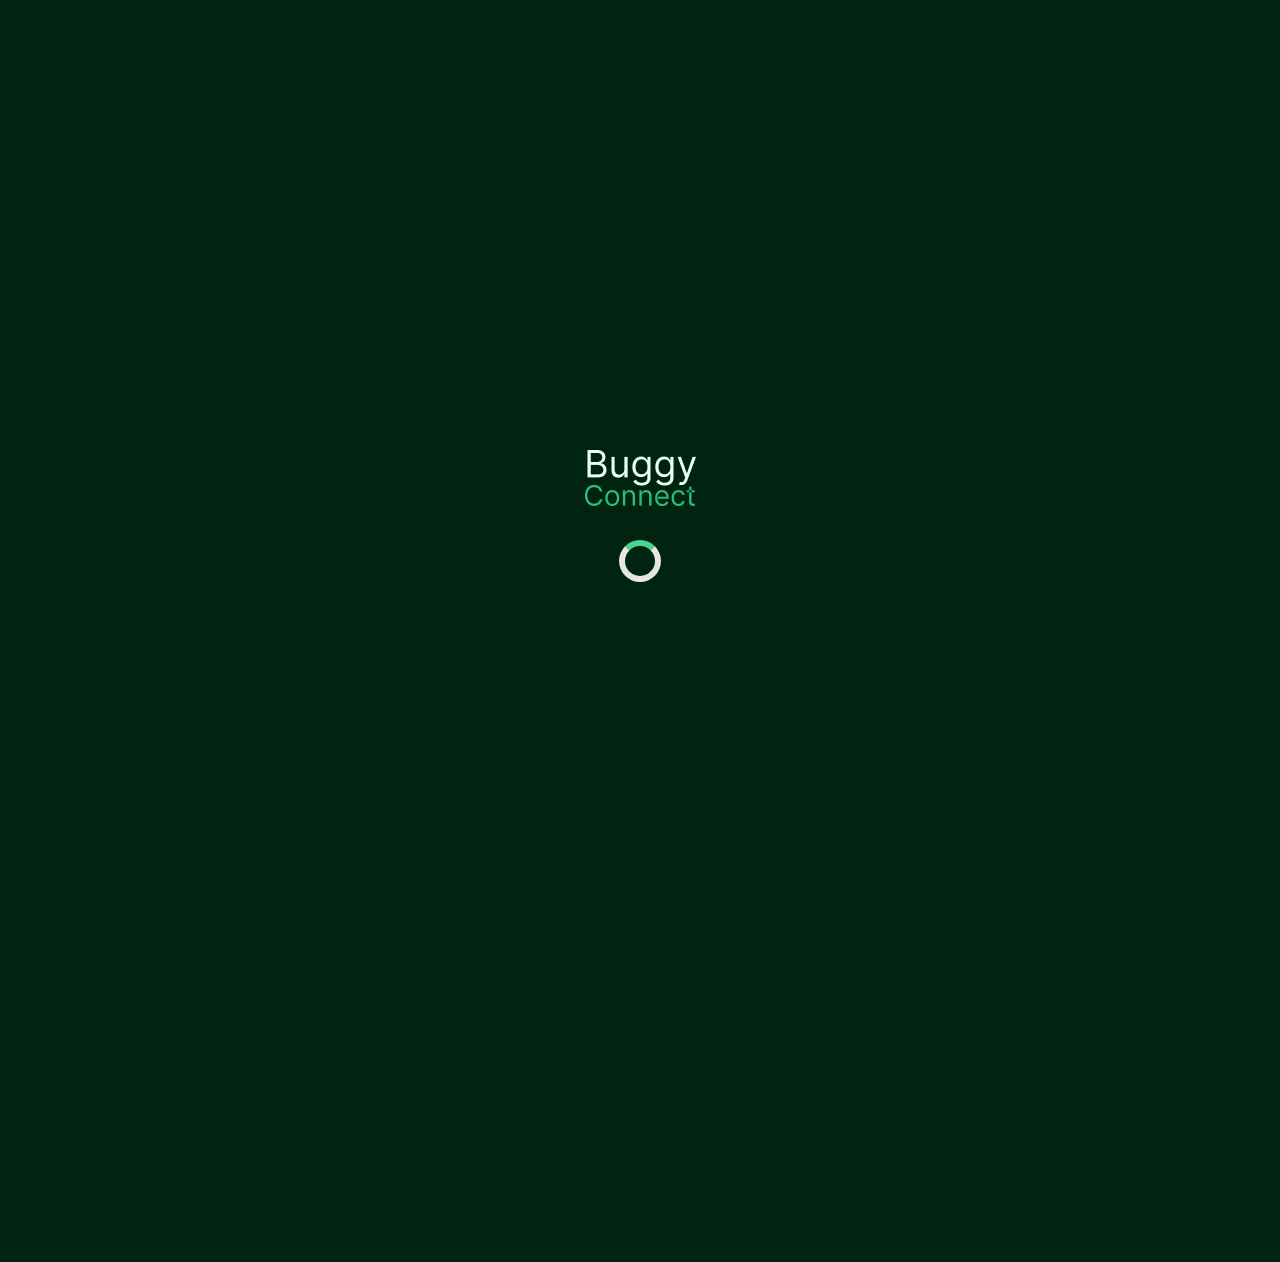
<file: index.html>
<!DOCTYPE html>
<html lang="pt-br">
<head>
    <meta charset="UTF-8">
    <meta name="viewport" content="width=device-width, initial-scale=1.0">
    <link rel="stylesheet" href="./styles/index.css">
    <title>load scream</title>
</head>
<body>
    <main class="conteudo">
        <img class="conteudo__imagem-logo" src="./assets/img/LOGO.png" alt="logo da buggyConect">
        <div class="loader"></div>
    </main>

   <script src="./js/index.js"></script>
</body>
</html>
</file>
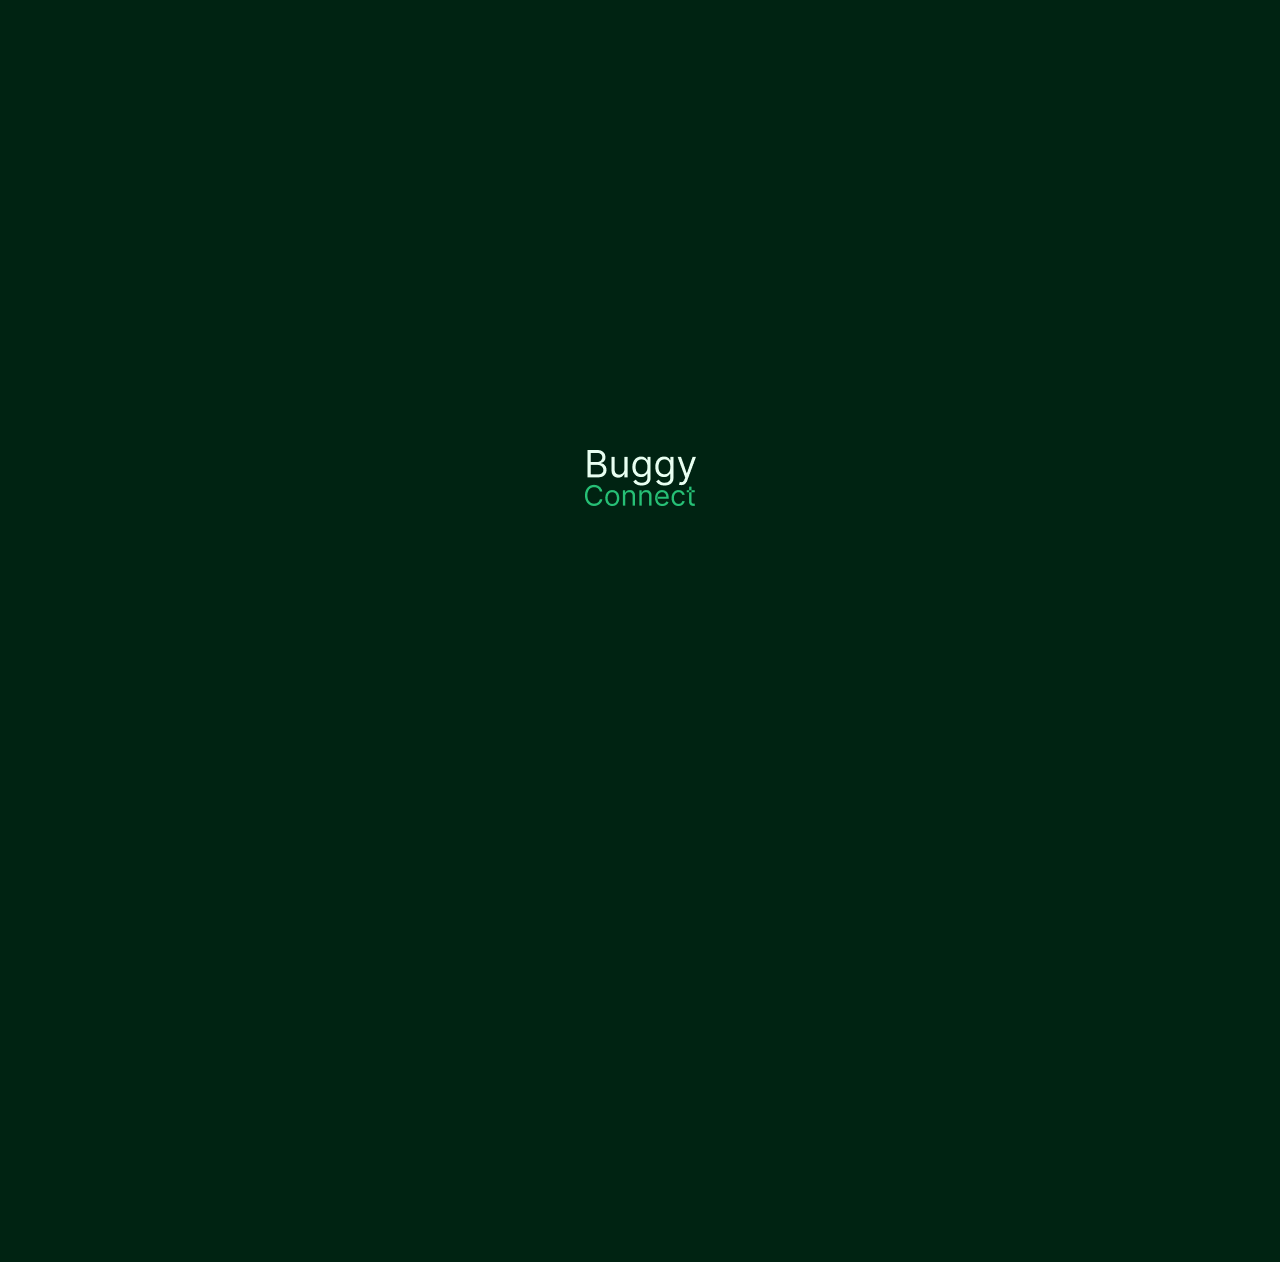
<file: load-scream.html>
<!DOCTYPE html>
<html lang="pt-br">
<head>
    <meta charset="UTF-8">
    <meta name="viewport" content="width=device-width, initial-scale=1.0">
    <link rel="stylesheet" href="./styles/load-scream.css">
    <title>load scream</title>
</head>
<body>
    <main class="conteudo">
        <img class="conteudo__imagem-logo" src="./assets/img/LOGO.png" alt="logo da buggyConect">
    </main>
</body>
</html>
</file>
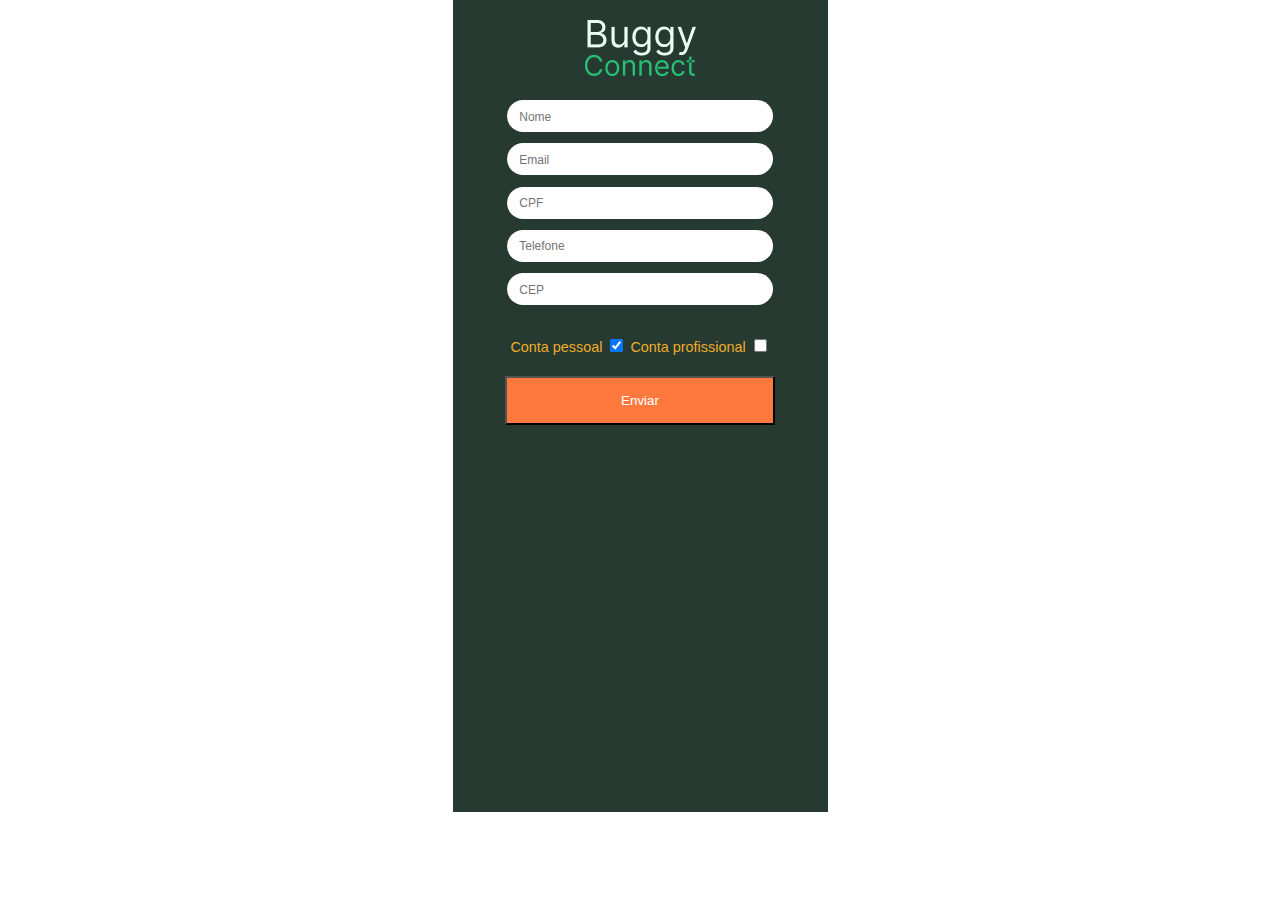
<file: pages/account-creation.html>
<!DOCTYPE html>
<html lang="pt-br">
<head>
    <meta charset="UTF-8">
    <meta name="viewport" content="width=device-width, initial-scale=1.0">
    <link rel="stylesheet" href="../styles/account-creation.css">
    <title>Inscreva-se</title>
</head>
<body>
    <main class="dados">
        
        <section class="dados-container">
          
            <div class="dados-logo">
                <img src="../assets/img/LOGO.png" alt="">
           </div>
          
           <form class="dados-form">
                <div class="dados-campo">
                    
                    <input type="text" placeholder="Nome" class="dados-campos" required>
                    <input type="email" placeholder="Email" class="dados-campos" required>
                    
                    <input type="text" placeholder="CPF" class="dados-campos" id="cpf-campo" required maxlength="14" minlength="14">
                    <span class="cpf-erro"></span>
                    
                    <input type="tel" placeholder="Telefone" class="dados-campos" id="telefone-campo" required maxlength="16">
                    <span class="telefone-erro"></span>
                    
                    <input type="text" placeholder="CEP" class="dados-campos" id="cep-campo" required maxlength="8">
                    <span class="cep-erro"></span>
                    
                    <div class="dados-endereco">
                        <input type="text" placeholder="Estado" class="dados-complementos" data-estado>
                        <input type="text" placeholder="Cidade" class="dados-complementos" data-cidade >
                        <input type="text" placeholder="Bairro" class="dados-complementos" data-bairro>
                        <input type="text" placeholder="Rua" class="dados-complementos" data-rua>
                        <input type="text" placeholder="Número da Casa" class="dados-complementos">
                    </div>
                    
                    <div class="dados-conta conta">
                        <label for="conta-pessoal-input" class="conta-texto">Conta pessoal</label>
                        <input type="checkbox" name="conta-pessoal-input" id="conta-pessoal-input" checked>
                        <label for="conta-profissional-input" class="conta-texto" >Conta profissional</label>
                        <input type="checkbox" name="conta-profissional-input" id="conta-profissional-input">
                    </div>
                    <span class="erro-checkbox"></span>
                
                </div>

                <input class="dados-enviar" type="submit" value="Enviar">
            </form>
        
        </section>
    
    </main>

    <script src="../js/account-creation.js"></script>
</body>
</html>
</file>
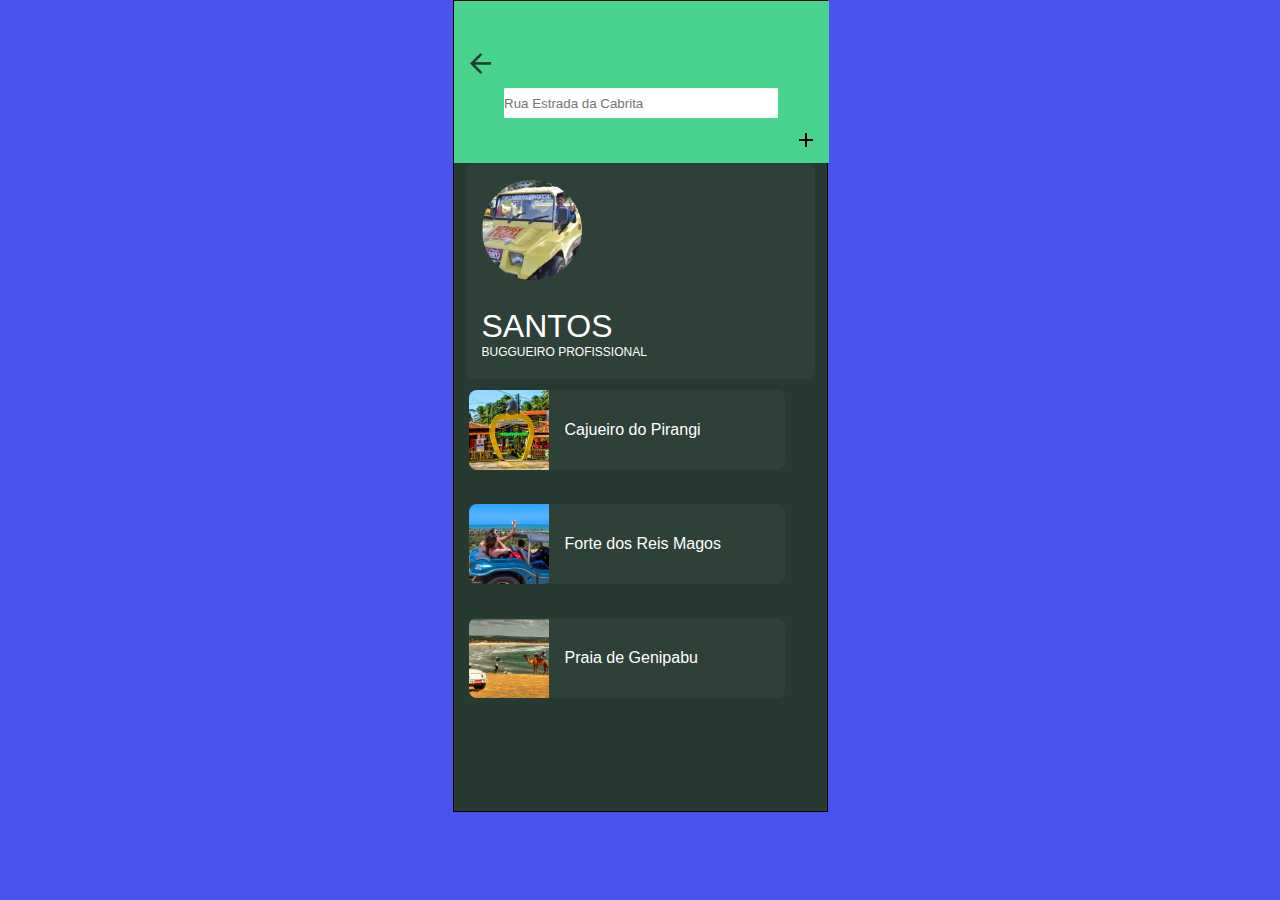
<file: pages/map-location.html>
<!DOCTYPE html>
<html lang="pt-br">
<head>
    <meta charset="UTF-8">
    <meta name="viewport" content="width=device-width, initial-scale=1.0">
    <link rel="stylesheet" href="../styles/map-location.css">
    <title>Map location</title>
</head>
<body>
    <main class="map-location">

        <section class="map-location__pesquisa">
            
            <img class="map-location__pesquisa__seta" src="../assets/img/imagens-map-location/imagem-map-location-pesquisa/seta-para-esquerda.png" alt="seta para voltar para home">
            
            <input class="map-location__pesquisa__input" type="text" name="" id="" placeholder="Rua Estrada da Cabrita">
            
            <img class="map-location__pesquisa__botao-mais" src="../assets/img/imagens-map-location/imagem-map-location-pesquisa/botao-mais.png" alt="">
        
        </section>
        
        <section class="map-location__profissional">
            
            <img class="map-location__profissional__foto-perfil" src="../assets/img/imagens-map-location/imagem-buggueiro-profissional/imagem-do-buggueiro.png" alt="">
            
            <div class="map-location__profissional__info">
                
                <p class="map-location__profissional__info__nome">SANTOS</p>
                <p class="map-location__profissional__info__status">BUGGUEIRO PROFISSIONAL</p>
            
            </div>

        </section>
        
        <section class="map-location__rotas">
         
            <div class="map-location__rotas__rota">
                
                <img src="../assets/img/imagens-map-location/imagem-locais/imagem-local-Cajueiro-do-Pirangi.png" alt="" class="map-location__rotas__paisagem">
                
                <p class="map-location__rotas__nome-do-local">Cajueiro do Pirangi</p>
            
            </div>
            
            <div class="map-location__rotas__rota">
                
                <img src="../assets/img/imagens-map-location/imagem-locais/imagem-local-Forte-dos-Reis-Magos.png" alt="" class="map-location__rotas__paisagem">
                
                <p class="map-location__rotas__nome-do-local">Forte dos Reis Magos</p>
            
            </div>
            
            <div class="map-location__rotas__rota">
                
                <img src="../assets/img/imagens-map-location/imagem-locais/imgem-local-Praia-de-Genipabu.png" alt="" class="map-location__rotas__paisagem">
                
                <p class="map-location__rotas__nome-do-local">Praia de Genipabu</p>
            
            </div>
        
        </section>
        
    </main>
</body>
</html>
</file>
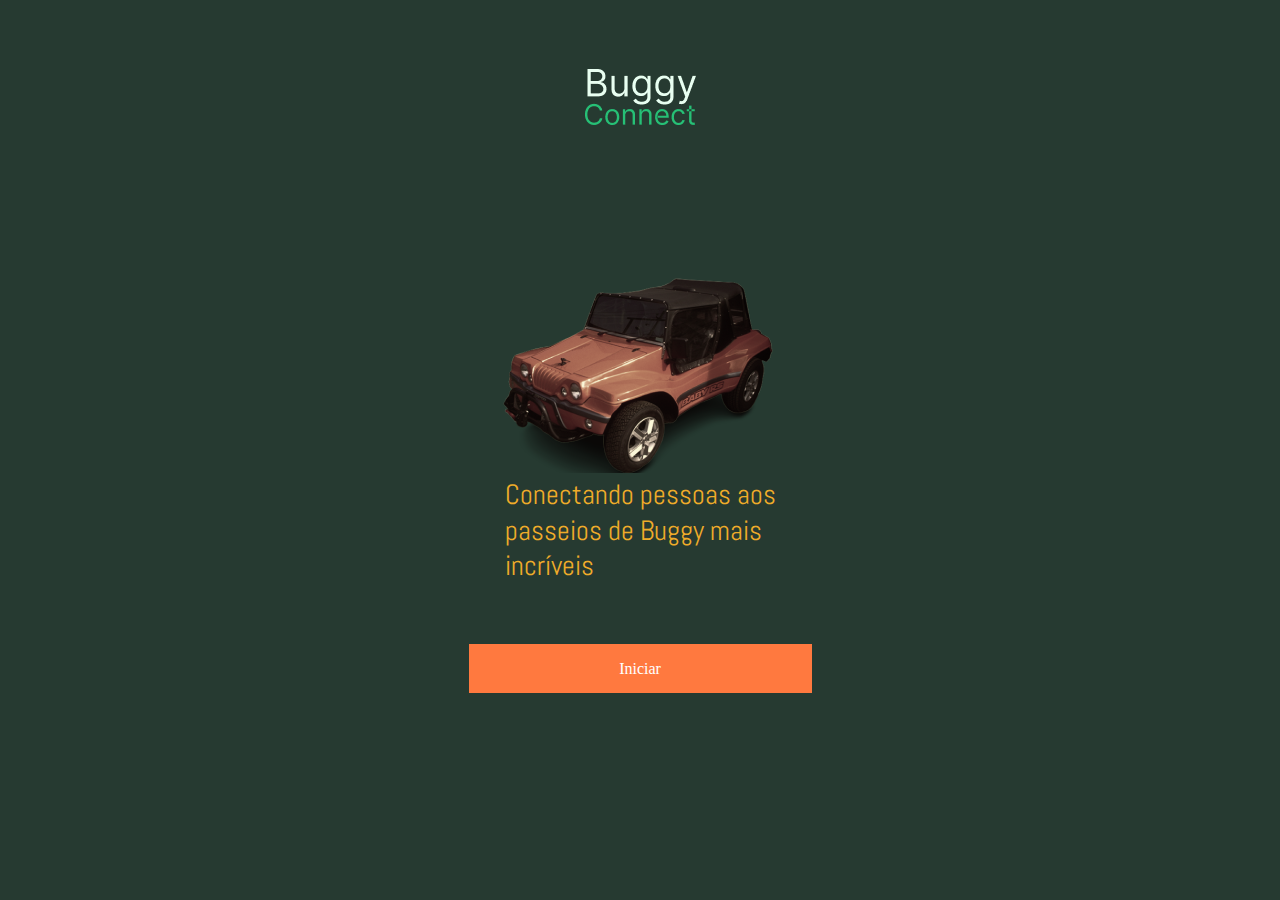
<file: pages/onborde.html>
<!DOCTYPE html>
<html lang="pt-br">
<head>
    <meta charset="UTF-8">
    <meta name="viewport" content="width=device-width, initial-scale=1.0">
    <link rel="stylesheet" href="../styles/onborde.css">
    <title>onborde</title>
</head>
<body>

<main class="onborde">
    <section class="onborde__conteudo">
        
        <img class="onborde__conteudo__imagem-logo" src="../assets/img/LOGO.png" alt="imagem da logo da buggyConect">
    
        <div class="onborde__conteudo__conteudo-principal">
            
            <img class="onborde__conteudo__conteudo-principal__imagem" src="../assets/img/IconBuggy.png" alt="Foto de um buggy">
            
            <p class="onborde__conteudo__conteudo-principal__texto">
                Conectando pessoas 
                aos passeios de Buggy mais incríveis
            </p>
        </div>
        
        <a class="onborde__conteudo__link" href="./login.html">Iniciar   </a>
    </section>
</main>
    
</body>
</html>
</file>
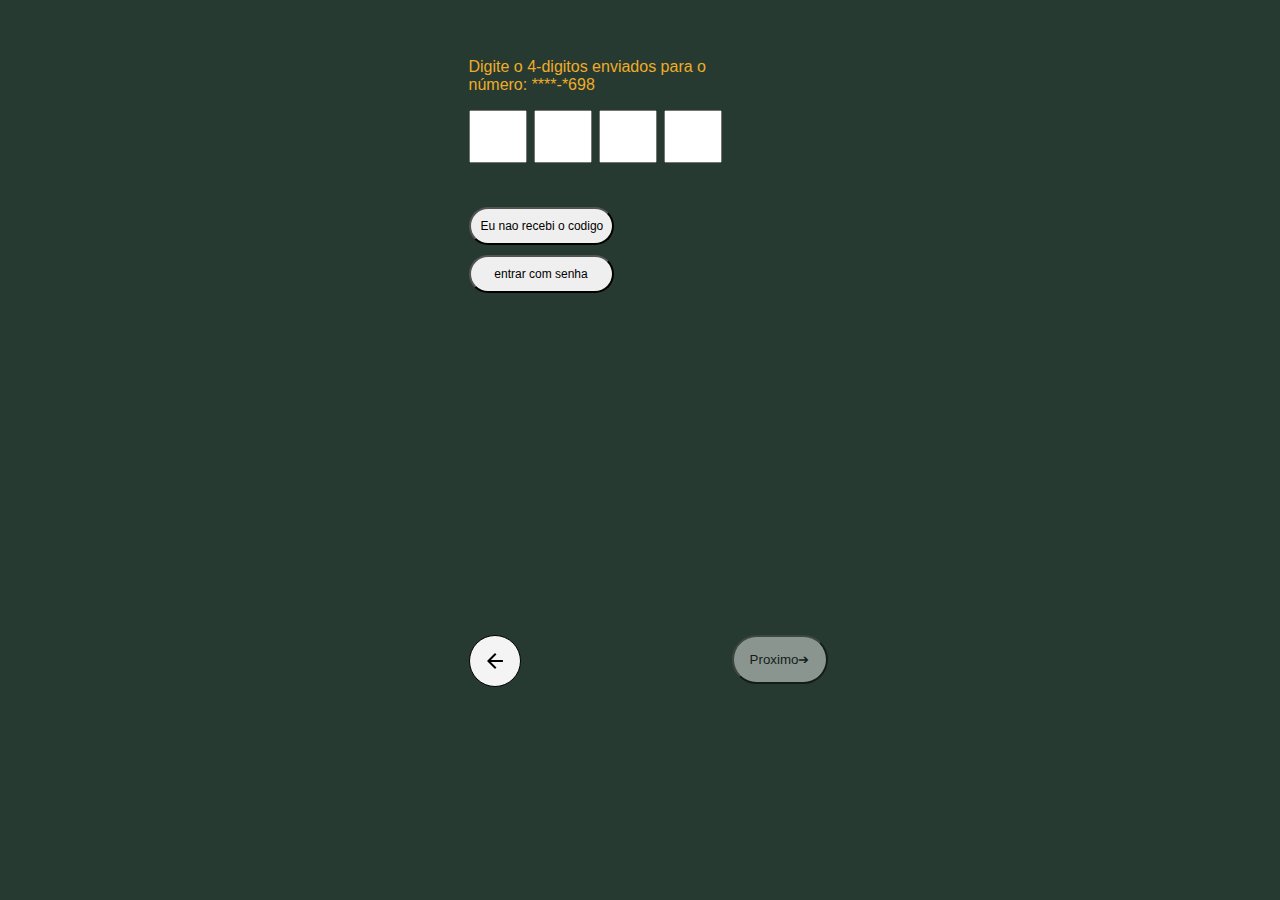
<file: pages/otp.html>
<!DOCTYPE html>
<html lang="pt-br">
<head>
    <meta charset="UTF-8">
    <meta name="viewport" content="width=device-width, initial-scale=1.0">
    <link rel="stylesheet" href="../styles/otp.css">
    <title>verificacao</title>
</head>
<body>
    <main  class="conteudo">
        <section class="conteudo__sessao-principal">
            <p class="conteudo__sessao-principal__informacao">Digite o 4-digitos enviados para o número:  ****-*698</p>

            <div class="conteudo__sessao-principal__codigo">
                <input class="conteudo__sessao-principal__codigo__slot" type="number" name="number" pattern="^[1-9]$" id="my-input" maxlength="1">
                <input class="conteudo__sessao-principal__codigo__slot" type="number" name="number" pattern="^[1-9]$" id="my-input" maxlength="1">
                <input class="conteudo__sessao-principal__codigo__slot" type="number" name="number" pattern="^[1-9]$" id="my-input" maxlength="1">
                <input class="conteudo__sessao-principal__codigo__slot" type="number" name="number" pattern="^[1-9]$" id="my-input" maxlength="1">
            </div>

            <span class="conteudo__sessao-principal__erro"></span>

            <div class="conteudo__sessao-principal__botoes-codigo">
                <input class="conteudo__sessao-principal__botao-codigo" type="button" value="Eu nao recebi o codigo">
                <input class="conteudo__sessao-principal__botao-entrar" type="button" value="entrar com senha">
            </div>


            <div class="conteudo__sessao-principal__botoes-voltar-proximo">
                <img  onclick="voltarLogin()" class="conteudo__sessao-principal__botoes-voltar-proximo__seta" src="../assets/img/imagens-otp/imagens-otp-botoes/seta-esquerda.png" alt="">
                <input class="conteudo__sessao-principal__botoes-voltar-proximo__proximo" type="button" value="Proximo➔">
            </div>

        </section>
    </main>
    
    <script src="../js/otp.js"></script>
</body>
</html>
</file>
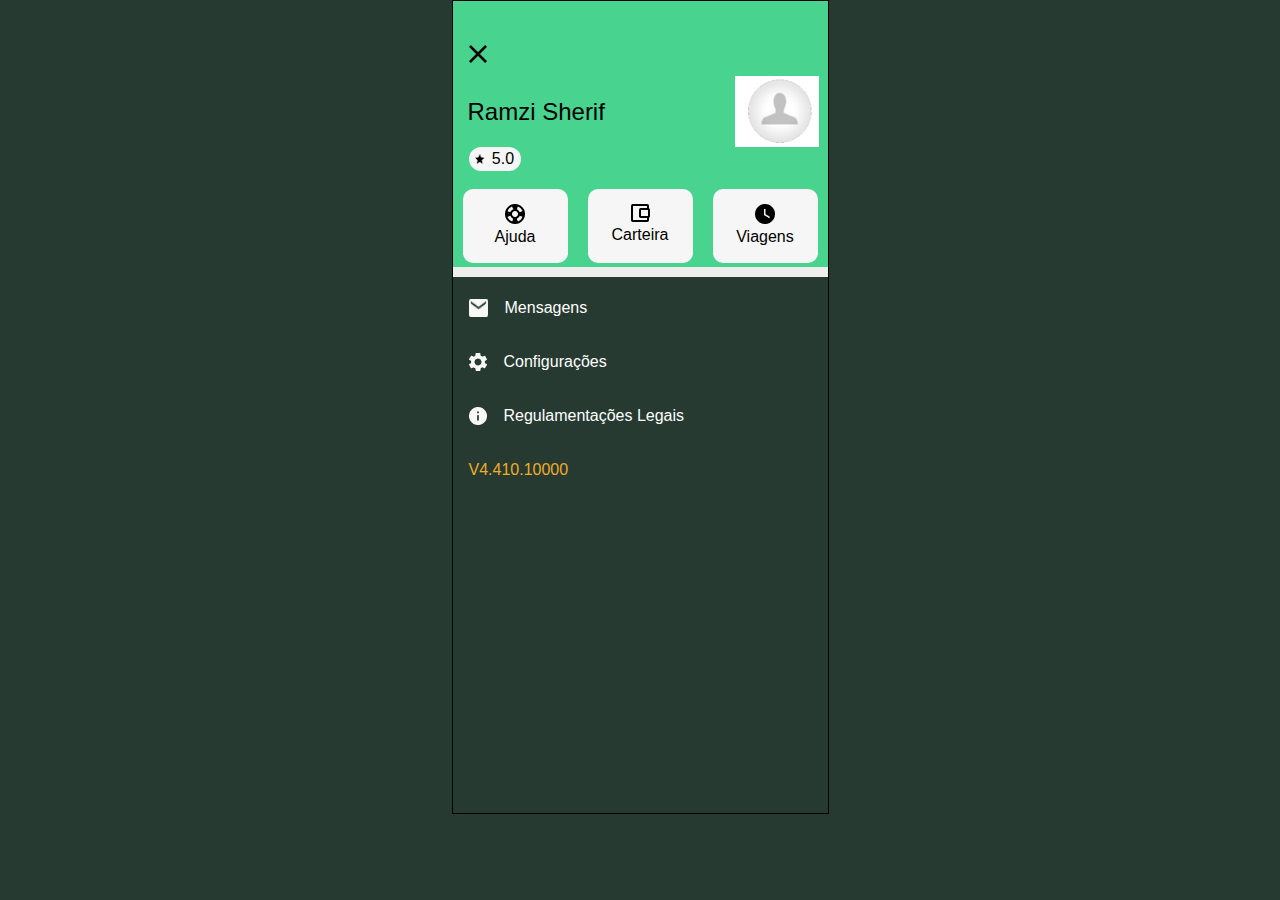
<file: pages/profile.html>
<!DOCTYPE html>
<html lang="en">
<head>
    <meta charset="UTF-8">
    <meta name="viewport" content="width=device-width, initial-scale=1.0">
    <link rel="stylesheet" href="../styles/profile.css">
    <title>Perfil</title>
</head>
<body>
    <main class="perfil">
        
        <section class="perfil__opcoes">
            
            <img class="perfil__opcoes__sair"  src="../assets/img/imagens-profile/imagens-profile-perfil-opcoes/icone-sair--x.png" alt="">

            <div class="perfil__opcoes__nome-foto">
                
                <p class="perfil__opcoes__nome-foto__nome" >Ramzi Sherif</p>
            
                <img class="perfil__opcoes__nome-foto__foto" src="../assets/img/imagens-profile/imagens-profile-perfil-opcoes/icone-perfil.png" alt="">
            
            </div>

            <div class="perfil__opcoes__pontuacao">
                
                <img class="perfil__opcoes__pontuacao__icone-estrela" src="../assets/img/imagens-profile/imagens-profile-perfil-opcoes/icone-pontuacao-estrela.png" alt="">
                
                <p class="perfil__opcoes__pontuacao__pontos">5.0</p>
            
            </div>

           <div class="perfil__opcoes__opcao">
               
                <div class="perfil__opcoes__opcao__perfil">
                
                    <div class="perfil__opcoes__opcao__perfil__temas__ajuda">
                        <img class="perfil__opcoes__opcao__perfil__temas__icones" src="../assets/img/imagens-profile/imagens-profile-perfil-opcoes/icone-ajuda.png" alt="">
                
                        <p class="perfil__opcoes__opcao__perfil__temas__textos" >Ajuda</p>
                    </div>
                
                </div>
                
                <div class="perfil__opcoes__opcao__perfil">
                    
                    <div class="perfil__opcoes__opcao__perfil__temas__carteira">
                        
                        <img class="perfil__opcoes__opcao__perfil__temas__icones" src="../assets/img/imagens-profile/imagens-profile-perfil-opcoes/icone-carteira.png" alt="">
                
                        <p class="perfil__opcoes__opcao__perfil__temas__textos" >Carteira</p>

                    </div>
                    
                </div>
                
                <div class="perfil__opcoes__opcao__perfil">
                    
                    <div class="perfil__opcoes__opcao__perfil__temas__viagens">

                        <img class="perfil__opcoes__opcao__perfil__temas__icones" src="../assets/img/imagens-profile/imagens-profile-perfil-opcoes/icone-viagens.png" alt="">
                
                        <p class="perfil__opcoes__opcao__perfil__temas__textos" >Viagens</p>

                    </div> 
                
                </div>
           
            </div>

        </section>
        
        <div class="perfil__divisao">
            
        </div>
        
        <section class="perfil__suporte">

            <div class="perfil__suporte__opcoes">
                <img src="../assets/img/imagens-profile/imagens-profile-perfil-suporte/icone-mensagens.png" alt="" class="perfil__suporte__opcoes__imagens">
                <p class="perfil__suporte__opcoes__textos">Mensagens</p>
            </div>
            <div class="perfil__suporte__opcoes">
                <img src="../assets/img/imagens-profile/imagens-profile-perfil-suporte/icone-configuracoes.png" alt="" class="perfil__suporte__opcoes__imagens">
                <p class="perfil__suporte__opcoes__textos">Configurações</p>
            </div>
            <div class="perfil__suporte__opcoes">
                <img src="../assets/img/imagens-profile/imagens-profile-perfil-suporte/icone-informacoes.png" alt="" class="perfil__suporte__opcoes__imagens">
                <p class="perfil__suporte__opcoes__textos">Regulamentações Legais</p>
            </div>

            <p class="perfil__suporte__versao">V4.410.10000</p>

        </section>
    </main>

    <script src="../js/profile.js"></script>

</body>
</html>
</file>
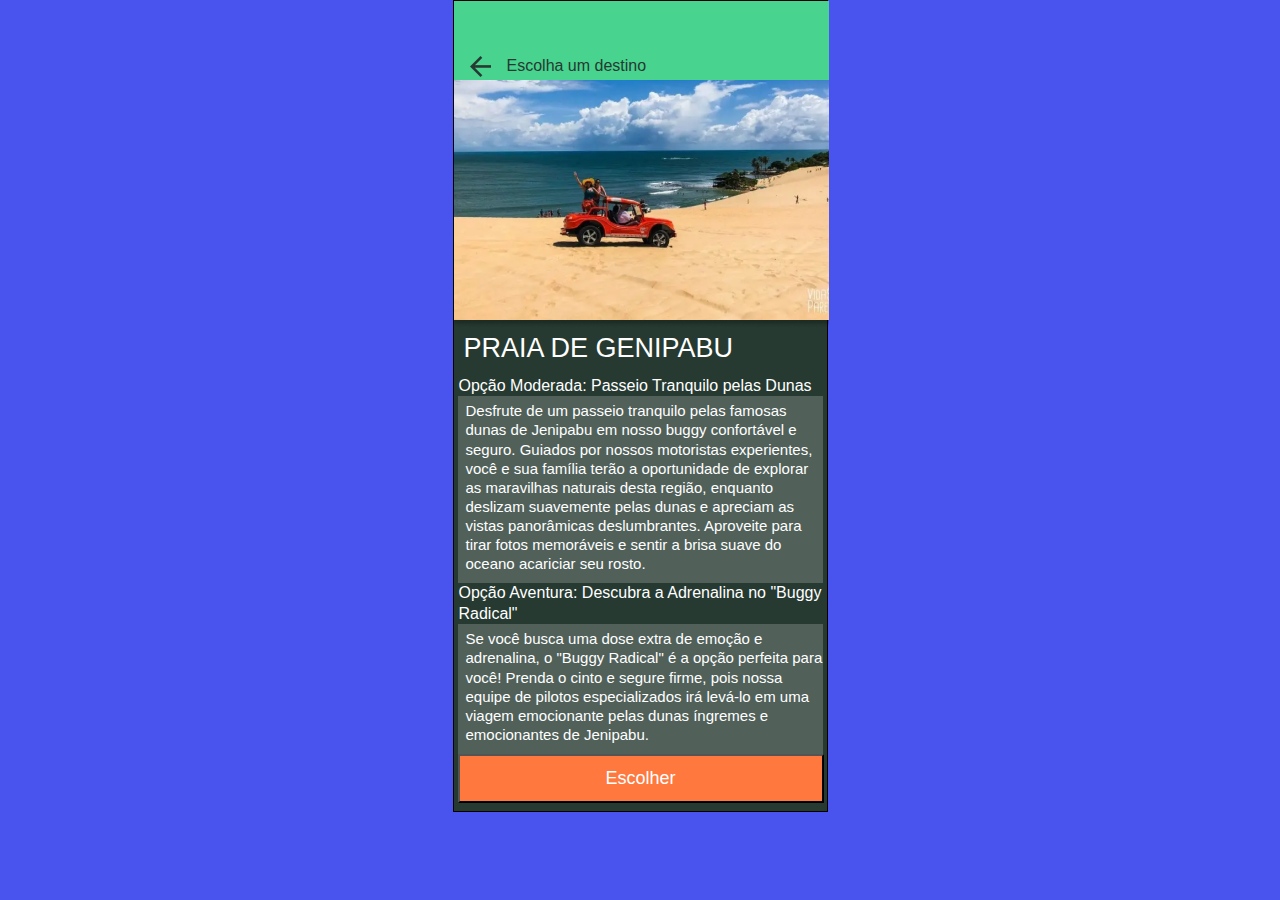
<file: pages/saved-Places.html>
<!DOCTYPE html>
<html lang="pt-br">
<head>
    <meta charset="UTF-8">
    <meta name="viewport" content="width=device-width, initial-scale=1.0">
    <link rel="stylesheet" href="../styles/saved-places.css">
    <title>Saved places</title>
</head>
<body>

    <main class="saved-places">
        <section class="saved-places__destino">
            
            <div class="saved-places__destino__conteudo">
                <img class="saved-places__destino__conteudo__seta-esquerda" src="../assets/img/imagens-saved-places/saved-places-destino/seta-esquerda.png" alt="">
                <p class="saved-places__destino__conteudo__atual">Escolha um destino</p>
        
            </div>
        
        </section>

        <section class="saved-places__imagem-local" >
            <img src="../assets/img/imagens-saved-places/saved-places-ilustracao/Praia-buggy-ilustracao.png" alt="">
        </section>

        <section class="saved-places__local">
            <P class="saved-places__local__nome-local">
                PRAIA DE GENIPABU
            </P>
            
            <div class="saved-places__local__descricao">
               
                <p class="saved-places__local__descricao__opcoes-passeio">
                    Opção Moderada: Passeio Tranquilo pelas Dunas
                </p>
                
                <p class="saved-places__local__descricao__explicacao-de-passeio">
                    Desfrute de um passeio tranquilo pelas famosas dunas de Jenipabu em nosso buggy confortável e seguro. Guiados por nossos motoristas experientes, você e sua família terão a oportunidade de explorar as maravilhas naturais desta região, enquanto deslizam suavemente pelas dunas e apreciam as vistas panorâmicas deslumbrantes. Aproveite para tirar fotos memoráveis e sentir a brisa suave do oceano acariciar seu rosto.
                </p>
                
                <p class="saved-places__local__descricao__opcoes-passeio">
                    Opção Aventura: Descubra a Adrenalina no "Buggy Radical"
                </p>
                
                <p class="saved-places__local__descricao__explicacao-de-passeio">
                    Se você busca uma dose extra de emoção e adrenalina, o "Buggy Radical" é a opção perfeita para você! Prenda o cinto e segure firme, pois nossa equipe de pilotos especializados irá levá-lo em uma viagem emocionante pelas dunas íngremes e emocionantes de Jenipabu.
                </p>

                <button class="saved-places__local__descricao__botao__escolher">
                    Escolher
                </button>
            </div>

           

        </section>
    </main>
    
</body>
</html>
</file>
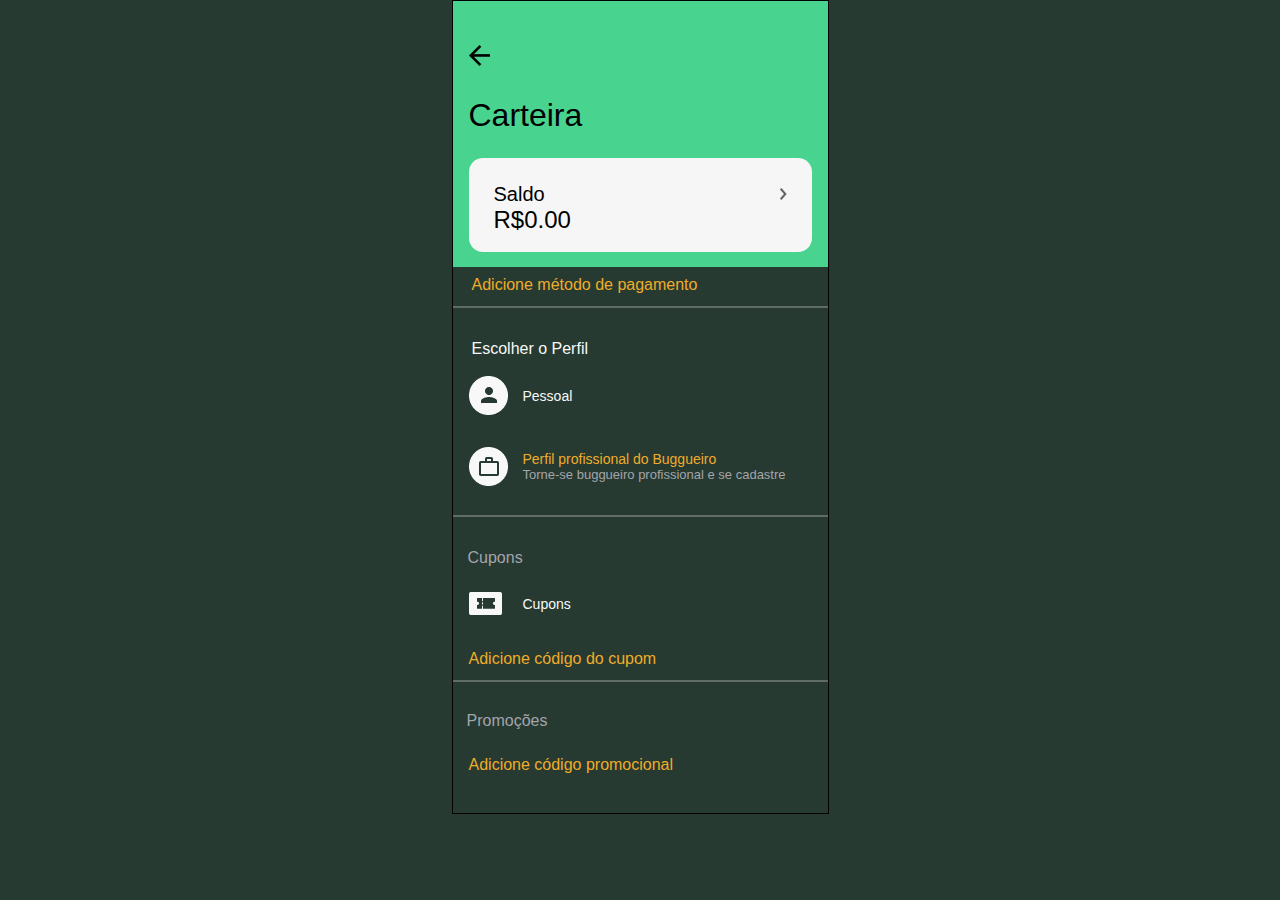
<file: pages/wallet.html>
<!DOCTYPE html>
<html lang="pt-BR">
<head>
    <meta charset="UTF-8">
    <meta name="viewport" content="width=device-width, initial-scale=1.0">
    <link rel="stylesheet" href="../styles/wallet.css">
    <title>Wallet</title>
</head>

<body>
    <main class="wallet">

        <section class="wallet__saldo">
            
            <img class="wallet__saldo__icone-voltar" src="../assets/img/imagens-wallet/imagens-wallet-saldo/seta-voltar.png" alt="">
        
            <p class="wallet__saldo__texto-carteira">Carteira</p>
        
            <div class="wallet__saldo__campo-saldo">
        
                <div class="wallet__saldo__campo-saldo__visualizar-saldo">
        
                    <p class="wallet__saldo__campo-saldo__visualizar-saldo__texto">Saldo</p>
       
                    <img class="wallet__saldo__campo-saldo__visualizar-saldo__extrato" src="../assets/img/imagens-wallet/imagens-wallet-saldo/seta-extrato.png" alt="">
       
                </div>
       
                <p class="wallet__saldo__campo-saldo__saldo-disponivel">R$0.00</p>
       
            </div>
       
        </section>
        
        <section class="'wallet__opcoes">
            
            <p class="wallet__opcoes__tipo-pagamento">Adicione método de pagamento</p>

            <div class="wallet__opcoes__perfil">

                <img class="wallet__opcoes__perfil__vetor-separacao" src="../assets/img/imagens-wallet/imagens-wallet-opcoes/vetor-divisao.png" alt="">
                
                <p class="wallet__opcoes__perfil__tipo-de-perfil">Escolher o Perfil</p>

                <div class="wallet__opcoes__perfil__pessoal">
                    <img class="wallet__opcoes__perfil__pessoal__icone-pessoal" src="../assets/img/imagens-wallet/imagens-wallet-opcoes/icone-perfil-pessoal.png" alt="">
                    <p class="wallet__opcoes__perfil__pessoal__texto">Pessoal</p>
                </div>
                
                <div class="wallet__opcoes__perfil__profissional">

                    <img class="wallet__opcoes__perfil__profissional__icone" src="../assets/img/imagens-wallet/imagens-wallet-opcoes/icone-perfil-profissional.png" alt="">

                    <div class="wallet__opcoes__perfil__profissional__textos">
                        <p class="wallet__opcoes__perfil__profissional__textos__buggueiro-profissional">Perfil profissional do Buggueiro</p>
                    
                        <p class="wallet__opcoes__perfil__profissional__textos__torne-se-profissional" >Torne-se buggueiro profissional e se cadastre</p>
                    </div>
               
                </div>
            
            </div>
            
            <div class="wallet__opcoes__cupons">
               
                <img class="wallet__opcoes__cupons__vetor-separacao" src="../assets/img/imagens-wallet/imagens-wallet-opcoes/vetor-divisao.png" alt="">
                
                <p class="wallet__opcoes__cupons__texto" >Cupons</p>
                
                <div class="wallet__opcoes__cupons__obtidos" >
                    <img class="wallet__opcoes__cupons__obtidos__icone" src="../assets/img/imagens-wallet/imagens-wallet-opcoes/icone-cupons.png" alt="">
                    <p class="wallet__opcoes__cupons__obtidos__texto">Cupons</p>
                </div>
                
                <p class="wallet__opcoes__cupons__texto-adicione-cupons" >Adicione código do cupom</p>
        
            </div>
            
            <div class="wallet__opcoes_promocoes" >
                
                <img class="wallet__opcoes__cupons__vetor-separacao" src="../assets/img/imagens-wallet/imagens-wallet-opcoes/vetor-divisao.png" alt="">
                
                <p class="wallet__opcoes__promocoes__texto-promocao" >Promoções</p>
                
                <p class="wallet__opcoes__promocoes__texo-adicione-codigo" >Adicione código promocional</p>
            </div>
        </section>
    </main>        
</body>

    <script src="../js/wallet.js"></script>

</html>
</file>
<file: styles/index.css>
body{
    background-color:#002312;
    height: 100vh;
    display: flex;
    justify-content: center;  
}

.conteudo{
    width: 375px;
    height: 812px;
    text-align: center;
    position: absolute;
    top: 50%;
}

.loader{
    animation: is-rotating 1s infinite;
    border-radius: 50%;
    border: 6px solid #e5e5e5;
    border-top-color: #48D38F;
    height: 30px;
    width: 30px;
    margin-top: 30px;
    margin-inline: auto ;
  }

  @keyframes is-rotating {
    to {
      transform: rotate(1turn);
    }
  }
</file>
<file: styles/load-scream.css>
body{
    background-color:#002312;
    height: 100vh;
    display: flex;
    justify-content: center;  
}

.conteudo{
    width: 375px;
    height: 812px;
    text-align: center;
    position: absolute;
    top: 50%;
}
</file>
<file: styles/account-creation.css>
body{
    margin: 0;
    padding: 0;
}

.dados{
    display: flex;
    justify-content: center;
    
}

.dados-container{
    width: 375px;
    height: 812px;
    background-color: #263A31;
}

.dados-logo{
 text-align: center;
 margin: 20px 0;
}

.dados-campo{
    display: flex;
    flex-direction: column;
}

.dados-campos{
    width: 70%;
    margin: auto  ;
    height: 30px;
    margin-bottom: 3%;
    border-radius: 40px;
    border: none;
}

.dados-campos::placeholder{
    font-size: 12px;
    padding-left: 4%;
}

.dados-endereco{
    text-align: center;
}

.dados-complementos::placeholder{
    font-size: 12px;
    padding-left: 4%;
}

.dados-complementos{
    width: 34%;
    margin: auto  ;
    height: 30px;
    margin-bottom: 3%;
    border-radius: 40px;
    border: none;
}
.dados-endereco{
    display: none;
}

.conta{
    margin:20px 0;
    text-align: center;
}

.conta-texto{
    font-family: 'abel',sans-serif;
    color: #EFAC29;
    font-size: 90%;
}

.dados-enviar{
    color: #FFFFFF;
    text-decoration: none;
    background-color: #FF793F;
    width: 270px;
    height: 49px;
    display: flex;
    justify-content: center;
    margin-inline: auto;
    align-items: center;
}

.telefone-erro{
    color: #EFAC29;
    font-family: 'abel',sans-serif;
    font-size: 80%;
    text-align: center;
}


.cpf-erro{
    color: #EFAC29;
    font-family: 'abel',sans-serif;
    font-size: 80%;
    text-align: center;
}

.erro-checkbox{
    color: #EFAC29;
    font-family: 'abel',sans-serif;
    font-size: 100%;
    text-align: center;
}

.cep-erro{
    color: #EFAC29;
    font-family: 'abel',sans-serif;
    font-size: 80%;
    text-align: center;
}

@media(max-width:480px){
    .dados-container{
        width: 100vw;
        height: 100vh;
    }
}
</file>
<file: styles/map-location.css>
*{
    margin: 0;
    padding:0;
}

body{
    display: flex;
    justify-content: center;
    background-color: #4954ee;
}

.map-location{
    display: flex;
    flex-direction: column;
    box-sizing: border-box;
    width: 375px;
    height: 812px;
    border: #000000 solid 1px;
    background-color: #263A31;
}

.map-location__pesquisa{
    display: flex;
    flex-direction: column;
    width: 375px;
    height: 162px;
    background-color: #48D38F;
}

.map-location__pesquisa__seta{
    width: 21px;
    height: 21px;
    margin: 52px 0px 0px 16px;
}

.map-location__pesquisa__input{
    width: 274px;
    height: 30px;
    margin-inline: auto;
    margin-top: 14px;
    border: none;
}

.map-location__pesquisa__botao-mais{
    width: 14px;
    height: 14px;
    margin-inline-start: auto;
    margin-right: 16px;
    margin-top: 15px;
}

.map-location__profissional{
    width: 349px;
    height: 216px;
    background-color: #FFFFFF0A;
    border-radius: 8px;
    margin-inline: auto;
    margin-bottom: 11px;
}

.map-location__profissional__foto-perfil{
    border-radius: 1000px;
    margin: 16.5px 0 0 16.5px;
}

.map-location__profissional__info{
    margin: 24px 0 0 16px;
    color: #FFFFFF;
    font-family: 'abel',sans-serif;
}

.map-location__profissional__info__nome{
    font-size: 32px;
}

.map-location__profissional__info__status{
    font-size: 12px;
}

.map-location__rotas__rota{
    display: flex;
    width: 316px;
    height: 80px;
    margin-bottom: 34px;
    background-color: #FFFFFF0A;
    margin-left: 15px;
    border-radius: 8px;
}

.map-location__rotas__paisagem{
    border-radius: 8px 0px 0px 8px;
}

.map-location__rotas__nome-do-local{
    font-size: 16px;
    font-family: 'abel',sans-serif;
    color: #FFFFFF;
    margin: auto 16px;
}
</file>
<file: styles/onborde.css>
@import url('https://fonts.googleapis.com/css2?family= Abel & display=swap');

*{
    margin: 0;
    padding: 0;
}

body{
    background-color: #263A31;
}

.onborde{
    height: 100vh;
    display: flex;
    justify-content: center;
}

.onborde__conteudo{
    width: 375px;
    height: 812px;
    display: flex;
    flex-direction: column;
    box-sizing: border-box;
    align-items: center;
}

.onborde__conteudo__imagem-logo{
    margin-top: 69px;
    width: 111px;
    
}

.onborde__conteudo__conteudo-principal{
    margin-top: 150px;
    text-align: center;
}

.onborde__conteudo__conteudo-principal__texto{
    font-size: 28px;
    font-family: 'Abel', sans-serif;
    color: #EFAC29;
    line-height: 35.68px;
    text-align: start;
    margin-left: 52px;
}

.onborde__conteudo__link{
    color: #FFFFFF;
    text-decoration: none;
    background-color: #FF793F;
    width: 343px;
    height: 49px;
    display: flex;
    justify-content: center;
    align-items: center;
    margin-top: 60px;
}

@media(max-width: 480px){
    .onborde__conteudo{
        width: 375px;
        height: 550px;
        display: flex;
        flex-direction: column;
        box-sizing: border-box;
        align-items: center;
    }
    
    .onborde__conteudo__imagem-logo{
        margin-top: 40px;
        width: 111px;
    }

    .onborde__conteudo__conteudo-principal{
        margin-top: 60px;
        text-align: center;
    }

    .onborde__conteudo__conteudo-principal__imagem{
        width: 200px;
    }

    .onborde__conteudo__conteudo-principal__texto{
        width: 200px;
        font-size: 18px;
        font-family: 'Abel', sans-serif;
        color: #EFAC29;
        text-align: start;
        margin: 8px 0 0 12px;
    }

    .onborde__conteudo__link{
        color: #FFFFFF;
        text-decoration: none;
        background-color: #FF793F;
        width: 270px;
        height: 49px;
        display: flex;
        justify-content: center;
        align-items: center;
        margin-top: 60px;
    }
}
</file>
<file: styles/otp.css>
*{
    margin: 0;
    padding: 0;
}

body{
    background-color: #263A31;
    display: flex;
    justify-content: center;
}

.conteudo{
    width: 375px;
    height: 812px;
}

.conteudo__sessao-principal{
    display: flex;
    flex-direction: column;
    margin-left:16px ;
    box-sizing: border-box;
    
}

.conteudo__sessao-principal__informacao{
    font-size: 16px;
    width: 274px;
    color: #EFAC29;
    margin-top: 58px;
    font-family: 'abel',sans-serif;
}

.conteudo__sessao-principal__codigo{
    margin-top: 16px;
    display: flex;
}

.conteudo__sessao-principal__codigo__slot{
    width: 54px;
    height: 49px;
    margin-right: 7px;
    text-align: center;
    font-size: 20px;
    cursor: pointer;
}

.conteudo__sessao-principal__erro{
    margin-top: 10px;
    color: #EFAC29;
    font-family: 'abel',sans-serif;
}

.conteudo__sessao-principal__botoes-codigo{
    margin-top: 34px;
    display: flex;
    flex-direction: column;
    height: 34px;
    width: 145px;
   
}

.conteudo__sessao-principal__botao-codigo{
    border-radius: 1000px;
    font-size: 12px;
    padding: 10px 10px;
    cursor: pointer;
}


.conteudo__sessao-principal__botao-entrar{
   margin-top: 10px;
   border-radius: 1000px;
   font-size: 12px;
   padding: 10px 10px;
   cursor: pointer;
}

.conteudo__sessao-principal__botoes-voltar-proximo{
    margin-top: 394px ;
    
}

.conteudo__sessao-principal__botoes-voltar-proximo{
    display: flex;
    justify-content: space-between;
   
}

.conteudo__sessao-principal__botoes-voltar-proximo__seta{
    width: 16px;
    height: 16px;
    padding: 17px;
    background-color: #f4f4f4;
    border: #000000 1px solid;
    border-radius: 100%;
    display: flex;
    justify-content:center;
    cursor: pointer;
}

.conteudo__sessao-principal__botoes-voltar-proximo__proximo{
    width: 96px;
    height: 49px;
    border-radius:1000px;
    background-color: #f4f4f4;
    opacity: 49%;
    cursor:pointer;
}

input[type=number]::-webkit-inner-spin-button { 
    -webkit-appearance: none;  
}

@media (max-width:480px){
    .conteudo{
        width: 375px;
        height: 550px;
    }
    .conteudo__sessao-principal__botoes-voltar-proximo{
        margin-top: 80% ;
        
    }
}
</file>
<file: styles/profile.css>
*{
    margin: 0;
    padding: 0;
}

body{
    display: flex;
    justify-content: center;
    background-color: #263A31;
}

.perfil{
    width: 375px;
    height: 812px;
    border: #000000 solid 0.2px;
    background-color: #263A31;
}

.perfil__opcoes{
    width: 375px;
    height: 266px;
    background-color:#48D38F;
}

.perfil__opcoes__sair{
    margin: 44px 0 9px 16px;
    cursor: pointer;
}

.perfil__opcoes__nome-foto{
    display: flex;
    justify-content: space-between;
}

.perfil__opcoes__nome-foto__nome{
    margin-block: auto;
    margin-left: 15px;
    font-family: 'abel',sans-serif;
    font-size: 24px;
}

.perfil__opcoes__nome-foto__foto{
    margin-right: 9px;
}

.perfil__opcoes__pontuacao{
    display: flex;
    width: 52px;
    height: 24px;
    margin: 0 0 18px 16px;
    background-color: #F6F6F6;
    border-radius: 1000px;
    justify-content: space-evenly;
}

.perfil__opcoes__pontuacao__icone-estrela{
    width: 10.55px;
    height: 10px;
    margin-block: auto;
}

.perfil__opcoes__pontuacao__pontos{
    font-family: 'abel',sans-serif;
    margin-block: auto;
}

.perfil__opcoes__opcao{
    display: flex;
    justify-content: space-around;
}

.perfil__opcoes__opcao__perfil{
    width: 105px;
    height: 74px;
    background-color: #F6F6F6;
    border-radius: 10px;
    cursor: pointer;
}

.perfil__opcoes__opcao__perfil:hover{
    border: #000000 0.2px solid;
}

.perfil__opcoes__opcao__perfil__temas__ajuda{
    text-align: center;
    margin-top: 15px;
}

.perfil__opcoes__opcao__perfil__temas__carteira{
    text-align: center;
    margin-top: 15px;
}

.perfil__opcoes__opcao__perfil__temas__viagens{
    text-align: center;
    margin-top: 15px;
}

.perfil__opcoes__opcao__perfil__temas__textos{
    font-family: 'abel',sans-serif;
    font-size: 16px;
}

.perfil__divisao{
    width: 375px;
    height: 10px;
    background-color: #EEEEEE;
}

.perfil__suporte{
    margin: 22px 0 0 16px;
}

.perfil__suporte__opcoes{
    display: flex;
    margin-bottom: 36px;
}

.perfil__suporte__opcoes__textos{
    margin-left: 17px;
    color: #FFFFFF;
    font-family: 'abel',sans-serif;
    font-size: 16px;
}

.perfil__suporte__versao{
    color: #EFAC29;
    font-family: 'abel',sans-serif;
    font-size: 16px;
}

@media (max-width:480px){
    body{
        display: flex;
        justify-content: center;
        background-color: #263A31;
    }

    .perfil{
        width: 100vw;
        height: 645.6px;
        border: #000000 solid 0.0px;
        background-color: #263A31;
    }

    .perfil__opcoes{
        width: 100vw;
        height: 266px;
        background-color:#48D38F;
    }
    .perfil__opcoes__sair{
        margin: 44px 0 4px 10px;
        cursor: pointer;
    }

    
.perfil__opcoes__nome-foto{
    display: flex;
    justify-content: start;
}
    
    .perfil__opcoes__nome-foto__nome{
        margin-block: auto;
        margin-left: 16px;
        font-family: 'abel',sans-serif;
        font-size: 14px;
    }

    .perfil__opcoes__nome-foto__foto{
        margin-left: 50%;
        width: 50px;
    }

    .perfil__opcoes__opcao{
        display: flex;
        justify-content: space-around;
    }
    .perfil__opcoes__opcao__perfil{
        width: 80px;
        height: 65px;
        background-color: #F6F6F6;
        border-radius: 10px;
        cursor: pointer;
    }
    .perfil__divisao{
        width: 100%;
        height: 10px;
        background-color: #EEEEEE;
    }
}
</file>
<file: styles/saved-places.css>
*{
    margin: 0;
    padding: 0;
}

body{
    display: flex;
    justify-content: center;
    background-color: #4954ee;
}

.saved-places{
    display: flex;
    flex-direction: column;
    box-sizing: border-box;
    width: 375px;
    height: 812px;
    border: #000000 solid 1px;
    background-color:#263A31 ;
}

.saved-places__destino{
    width: 375px;
    height: 87px;
    background-color: #48D38F;
    display: flex;
}

.saved-places__destino__conteudo{
    margin: 55px 0px 0px 16px;
    display:flex;

}

.saved-places__destino__conteudo__seta-esquerda{
    width: 21px;
    height: 21px;
}   

.saved-places__destino__conteudo__atual{
    font-family: 'abel', sans-serif;
    font-size: 16px;
    margin: 1px 0 0 16px;
    color: #263A31;
}

.saved-places__imagem-local{
    height: 240px;
    width:375px;
}

.saved-places__local__nome-local{
    font-family: 'abel',sans-serif;
    font-size: 27px;
    margin: 10px 0 10px 10px;
    color: #FFFFFF;
    line-height: 36px;
}

.saved-places__local__descricao{
    margin:0px 0px 8px ; 
}

.saved-places__local__descricao__opcoes-passeio{
    font-family: 'abel',sans-serif;
    font-size: 16px;
    line-height: 20.39px;
    margin-left: 5px;
    color: #FFFFFF;
}

.saved-places__local__descricao__explicacao-de-passeio{
    font-family: 'abel', sans-serif;
    font-size: 15px;
    line-height: 19.12px;
    background-color: #51615A;
    width: 357px;
    color: #FFFFFF;
    margin: auto;
    padding: 5px 0px 10px 8px ;
}

.saved-places__local__descricao__botao__escolher{
    color: #FFFFFF;
    background-color: #FF793F;
    width: 366px;
    height: 49px;
    margin-left: 4px;
    font-family: 'abel', sans-serif;
    font-size: 18px;
}
</file>
<file: styles/wallet.css>
*{
    margin: 0;
    padding: 0;
}

body{
    display: flex;
    justify-content: center;
    background-color: #263A31;
}

.wallet{
    width: 375px;
    height:812px;
    border: #000000 solid 1px; 
    background-color:#263A31 ; 
}

.wallet__saldo{
    width: 375px;
    height: 266px;
    background-color: #48D38F;
}

.wallet__saldo__icone-voltar{
    margin: 44px 0 27px 16px ;
    cursor: pointer;
}

.wallet__saldo__texto-carteira{
    margin: 0 0 24px 16px;
    font-family: 'abel', sans-serif;
    font-size: 32px;
}

.wallet__saldo__campo-saldo{
    width: 343px;
    height: 94px;
    background-color: #F6F6F6;
    border-radius: 14px;
    margin: auto;
}

.wallet__saldo__campo-saldo__visualizar-saldo{
    display: flex;   
    justify-content: space-between
}

.wallet__saldo__campo-saldo__visualizar-saldo__texto{
    margin: 25px 0 0 25px;
    font-family: 'abel',sans-serif;
    font-size: 20px;
}

.wallet__saldo__campo-saldo__visualizar-saldo__extrato{
    margin: 30px 25px 0 0;
    width:7px;
    height: 12px;
}

.wallet__saldo__campo-saldo__saldo-disponivel{
    margin-left: 25px;
    font-family: 'abel',sans-serif;
    font-size:24px;
}

.wallet__opcoes__tipo-pagamento{
    margin: 9px 0px 0px 19px;
    font-family: 'abel',sans-serif;
    color: #EFAC29;
    font-size: 16px;
}

.wallet__opcoes__perfil__tipo-de-perfil{
    margin: 28px 0 18px 19px;
    font-family: 'abel', sans-serif;
    font-size:16px;
    color: #F8F8F8;
}

.wallet__opcoes__perfil__pessoal{
    display: flex;
    margin: 0px 0px 32px 16px;
}

.wallet__opcoes__perfil__pessoal__icone-pessoal{
    margin-right: 15px;
}

.wallet__opcoes__perfil__pessoal__texto{
    margin-block: auto ;
    font-family: 'abel', sans-serif;
    color: #F8F8F8;
    font-size: 14px;
}

.wallet__opcoes__perfil__profissional{
    display: flex;
    margin: 0px 0px 17px 16px;
}

.wallet__opcoes__perfil__profissional__textos{
    margin-block: auto;
}

.wallet__opcoes__perfil__profissional__icone{
    margin-right: 15px ;
}

.wallet__opcoes__perfil__profissional__textos__buggueiro-profissional{
    font-family: 'abel',sans-serif;
    color: #EFAC29;
    font-size:14px;

}

.wallet__opcoes__perfil__profissional__textos__torne-se-profissional{
    font-size: 13px;
    font-family: 'abel', sans-serif;
    color: #A4A5AA ;   
}

.wallet__opcoes__cupons__texto{
    margin: 28px 0px 25px 15px ;
    font-family: 'abel',sans-serif;
     color: #A4A4AC;
     font-size: 16px;
}

.wallet__opcoes__cupons__obtidos{
    display: flex;
    margin: 0px 0px 35px 16px;
}

.wallet__opcoes__cupons__obtidos__icone{
    margin-right:21px;
}

.wallet__opcoes__cupons__obtidos__texto{
    color: #F8F8F8;
    margin-block: auto;
    font-family: 'abel',sans-serif;
    font-size: 14px;
}

.wallet__opcoes__cupons__texto-adicione-cupons{
    margin-left: 16px;
    color: #EFAC29;
    font-family: 'abel',sans-serif;
    font-size: 16px;
}

.wallet__opcoes__promocoes__texto-promocao{
    margin: 26px 14px;
    font-family: 'abel',sans-serif;
    font-size: 16px;
    color: #A4A4AC;
}

.wallet__opcoes__promocoes__texo-adicione-codigo{
    margin-left: 16px;
    color: #EFAC29;
    font-family: 'abel',sans-serif;
    font-size: 16px;
}

@media (max-width:480px){
    
    .wallet{
        width: 100vw;
        height:812px;
        border: #000000 solid 0px; 
        background-color:#263A31 ; 
    }

    .wallet__saldo{
        width: 100vw;
        height: 266px;
        background-color: #48D38F;
    }
    
    .wallet__saldo__campo-saldo{
        width: 90vw;
        height: 94px;
        background-color: #F6F6F6;
        border-radius: 14px;
        margin: auto;
    }
    
    .wallet__opcoes__perfil__vetor-separacao{
        width: 100%;
    }

    .wallet__opcoes__cupons__vetor-separacao{
        width: 100%;
    }
}
</file>
